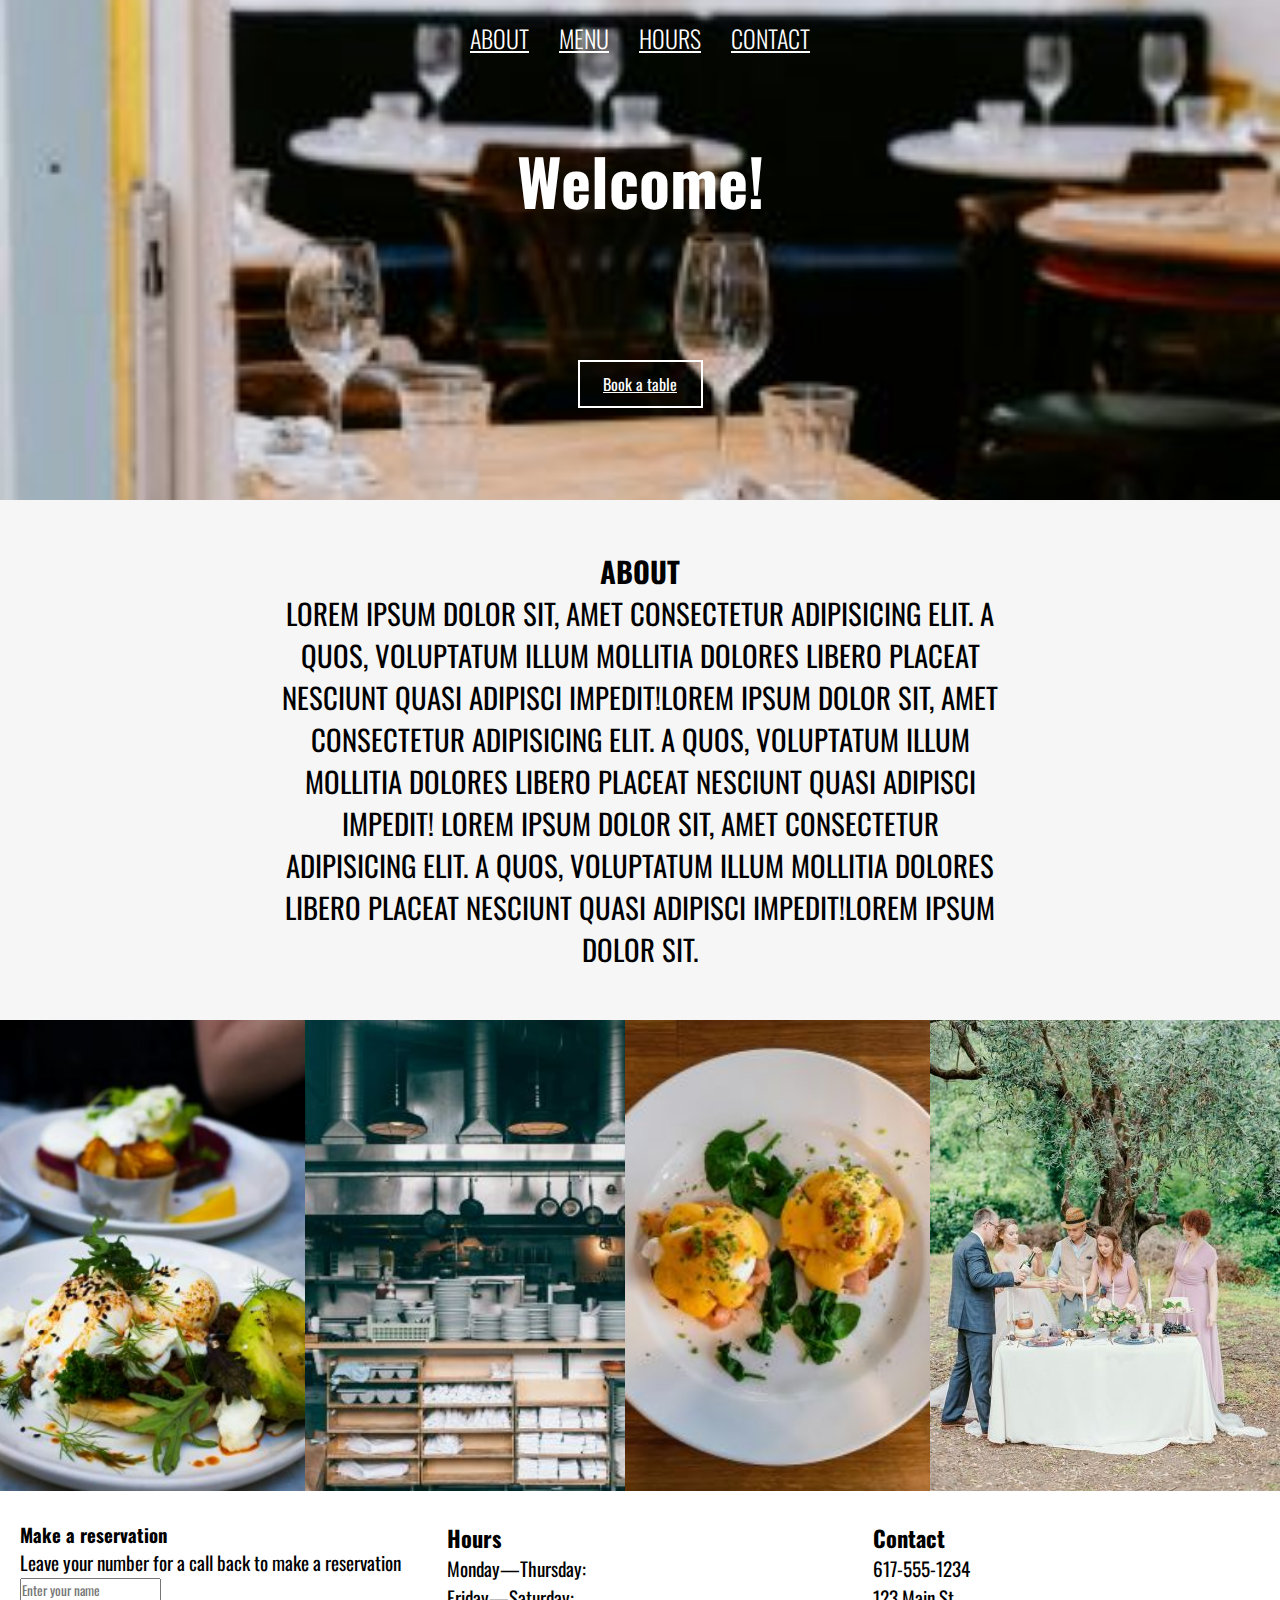
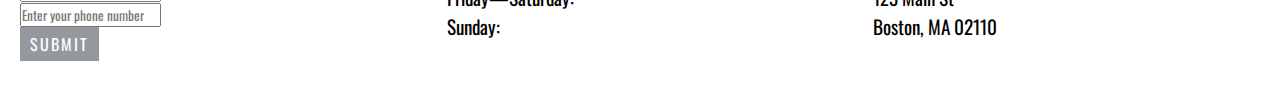
<file: index.html>
<!DOCTYPE html>
<html lang="en">
  <head>
    <!-- Required meta tags -->
    <meta charset="UTF-8">
    <meta name="viewport" content="width=device-width, initial-scale=1.0">
    <title>Restaurant Website</title>
    <link rel="stylesheet" href="../css/main.css">
    <link rel="stylesheet" href="../css/normalize.css">
    <link rel="preconnect" href="https://fonts.googleapis.com">
    <link rel="preconnect" href="https://fonts.gstatic.com" crossorigin>
    <link href="https://fonts.googleapis.com/css2?family=Oswald:wght@200..700&display=swap" rel="stylesheet">

  </head>

<body>
  <nav>
    <ul class="nav-flex-row">
      <li class="nav-item">
        <a href="#about">About</a>
      </li>
      <li class="nav-item">
        <a href="menu.html">Menu</a>
      </li>
      <li class="nav-item">
        <a href="#hours">Hours</a>
      </li>
      <li class="nav-item">
        <a href="#contact">Contact</a>
      </li>
    </ul>
  </nav>

  <section id="section-intro">
    <header>
      <h1>Welcome!</h1>
    </header>
    <div class="link-to-book-wrapper">
      <a class="link-to-book" href="#reservations">Book a table</a>
    </div>
  </section>

  <section id="about">
    <article>
      <h3>
          About
      </h3>
      <p>
        Lorem ipsum dolor sit, amet consectetur adipisicing elit. 
        A quos, voluptatum illum mollitia dolores libero placeat 
        nesciunt quasi adipisci impedit!Lorem ipsum dolor sit, 
        amet consectetur adipisicing elit. 
        A quos, voluptatum illum mollitia dolores libero placeat 
        nesciunt quasi adipisci impedit!
        Lorem ipsum dolor sit, amet consectetur adipisicing elit. 
        A quos, voluptatum illum mollitia dolores libero placeat 
        nesciunt quasi adipisci impedit!Lorem ipsum dolor sit.
      </p>
    </article>
  </section>

  <div class="restaurant-photos">
      <img src="../img/burrata.jpg" alt="burrata" class="photo">
      <img src="../img/kitchen.jpg" alt="restaurant kitchen" class="photo">
      <img src="../img/eggs-benedict.jpg" alt="eggs benedict" class="photo">
      <img src="../img/outdoor-event.jpg" alt="outdoor event">
      
  </div>

  <div class="container">
    <div class="row-flex">
      <div id="reservations">
        <h3>
          Make a reservation
        </h3>
      <form class="media-centered">
          <div class="form-group">
            <p>
              Leave your number for a call back to make a reservation
            </p>
            <input type="name" class="form-control" id="exampleInputName1" aria-describedby="nameHelp" placeholder="Enter your name">
          </div>
          <div class="form-group">
            <input type="number" class="form-control" id="exampleInputphoneNumber1" placeholder="Enter your phone number">
          </div>
          <button type="submit" class="btn btn-primary">Submit</button>
      </form>
      </div>
      <div id="hours">
        <h3>
          Hours
        </h3>
        <p>
         <span>Monday—Thursday: </span> 
         <span>Friday—Saturday: </span>
         <span>Sunday: </span>
        </p>
      </div>
      <div id="contact">
        <h3>
          Contact
        </h3>
        <p>
          <span>617-555-1234</span>
          <span>123 Main St</span>
          <span>Boston, MA 02110</span>
        </p>
      </div>
    </div>
    </div> 
 
  </body>
  
</html>
</file>
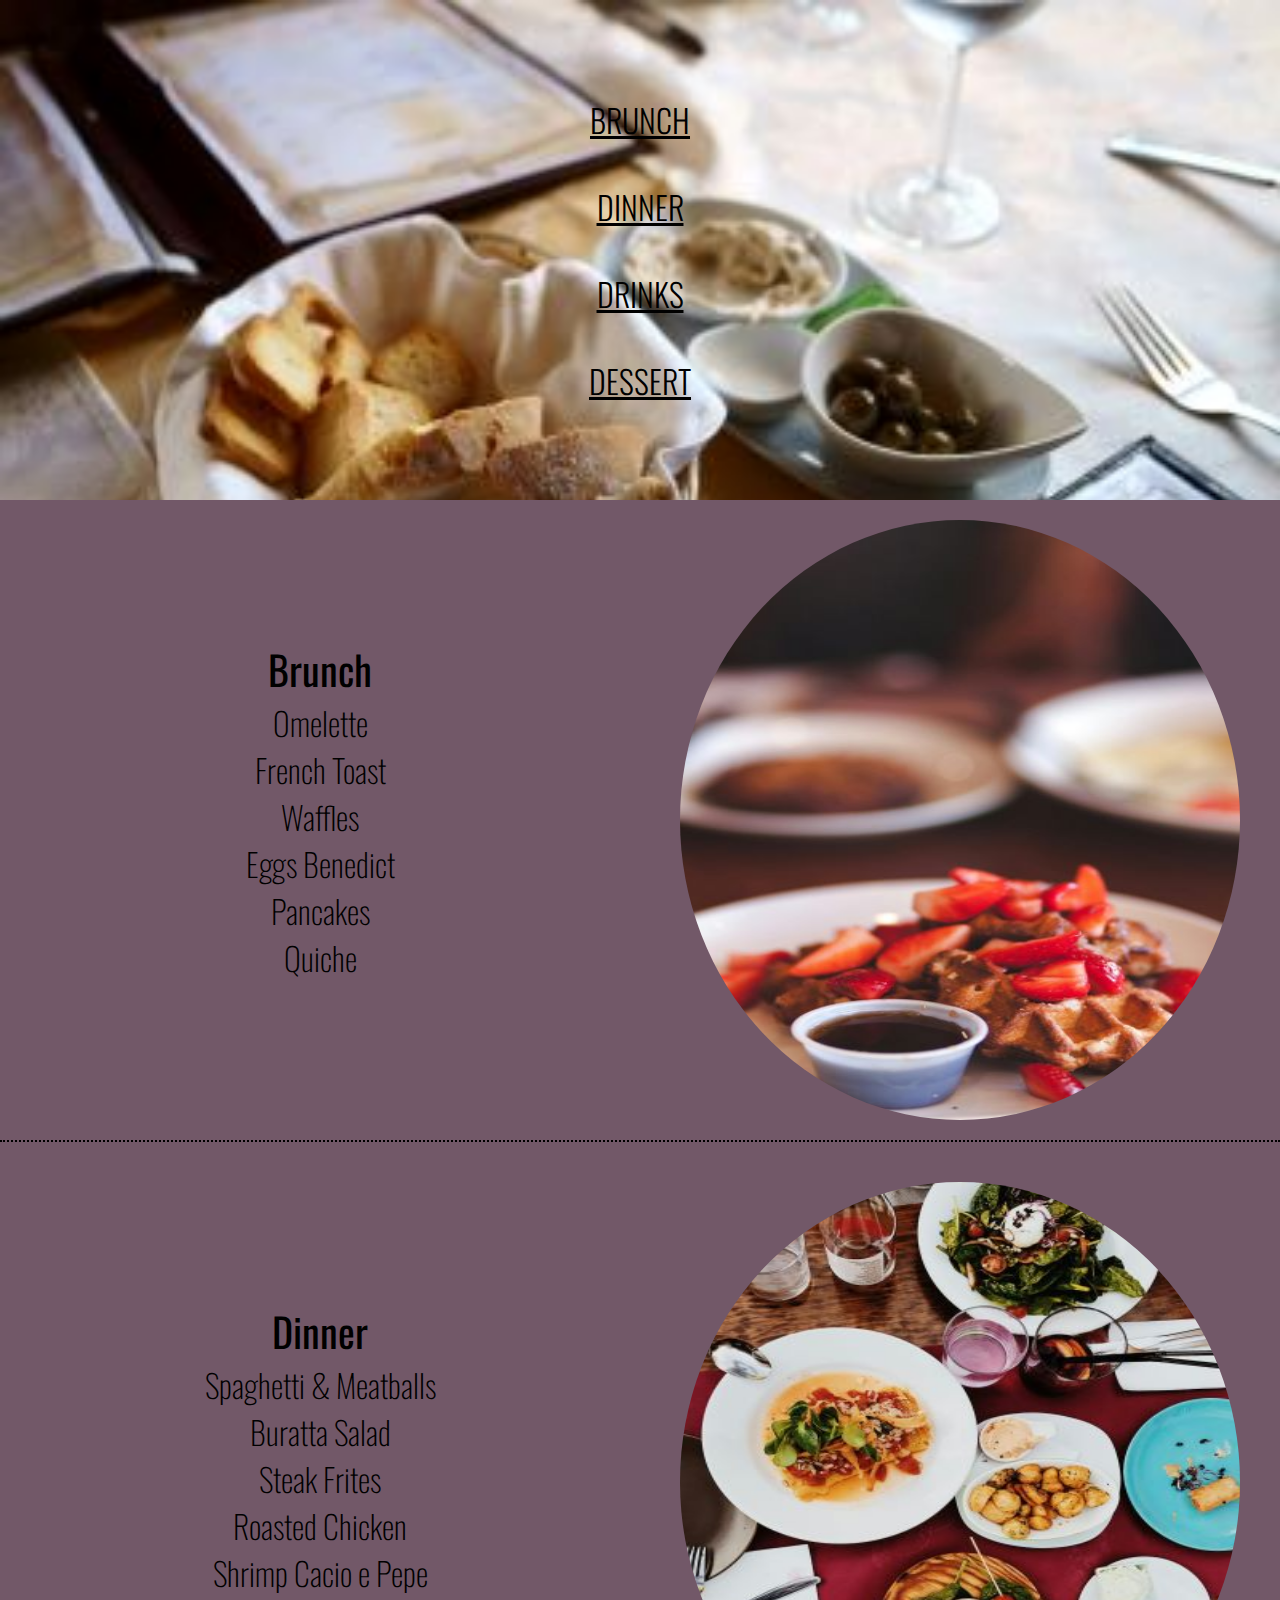
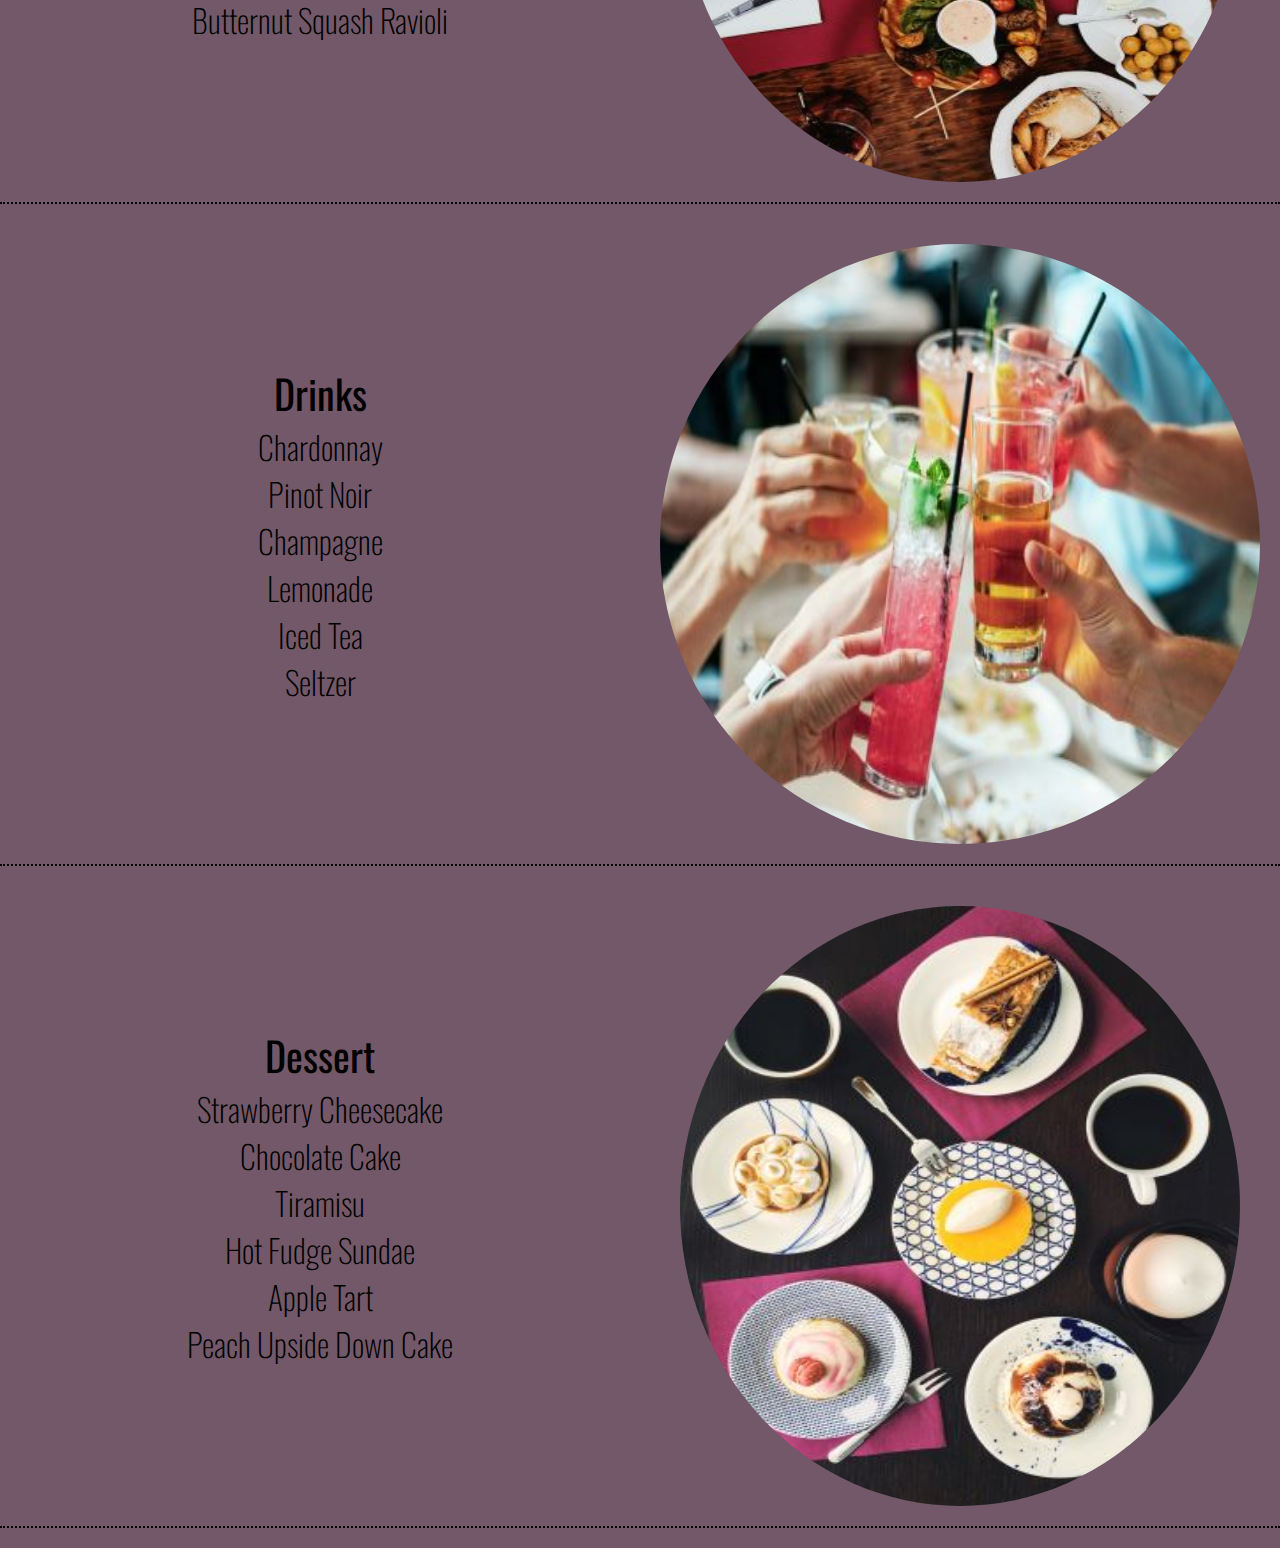
<file: menu.html>
<!DOCTYPE html>
<html lang="en">
  <head>
    <!-- Required meta tags -->
    <meta charset="UTF-8">
    <meta name="viewport" content="width=device-width, initial-scale=1.0">
    <title>Menu</title>
    <link rel="stylesheet" href="../css/main.css">
    <link rel="stylesheet" href="../css/normalize.css">
    <link rel="preconnect" href="https://fonts.googleapis.com">
    <link rel="preconnect" href="https://fonts.gstatic.com" crossorigin>
    <link href="https://fonts.googleapis.com/css2?family=Oswald:wght@200..700&display=swap" rel="stylesheet">

  </head>

  <body>
    <nav>
      <ul class="menu-nav">
        <li class="menu-category">
          <a href="#brunch">Brunch</a>
        </li>
        <li class="menu-category">
          <a href="#dinner">Dinner</a>
        </li>
        <li class="menu-category">
          <a href="#drinks">Drinks</a>
        </li>
        <li class="menu-category">
          <a href="#dessert">Dessert</a>
        </li>
      </ul>
    </nav>
  
    <div id="menu">
      <div class="menu-item-container">
          <div class="menu-text-box">
              <h1>Brunch</h1>
              <ul id="brunch">
                  <li class="menu-item">Omelette</li>
                  <li class="menu-item">French Toast</li>
                  <li class="menu-item">Waffles</li>
                  <li class="menu-item">Eggs Benedict</li>
                  <li class="menu-item">Pancakes</li>
                  <li class="menu-item">Quiche</li>
              </ul>
          </div>
          <div class="menu-pic-box">
          <img src="img/brunch.jpg" alt="Brunch Image">
          </div>
      </div>

      <div class="menu-item-container">
        <div class="menu-text-box">
            <h1>Dinner</h1>
            <ul id="dinner">
                <li class="menu-item">Spaghetti & Meatballs</li>
                <li class="menu-item">Buratta Salad</li>
                <li class="menu-item">Steak Frites</li>
                <li class="menu-item">Roasted Chicken</li>
                <li class="menu-item">Shrimp Cacio e Pepe</li>
                <li class="menu-item">Butternut Squash Ravioli</li>
            </ul>
        </div>
        <div class="menu-pic-box">
        <img src="img/dinner.jpg" alt="Dinner Image">
        </div>
    </div>

      <div class="menu-item-container">
        <div class="menu-text-box">
            <h1>Drinks</h1>
            <ul id="drinks">
                <li class="menu-item">Chardonnay</li>
                <li class="menu-item">Pinot Noir</li>
                <li class="menu-item">Champagne</li>
                <li class="menu-item">Lemonade</li>
                <li class="menu-item">Iced Tea</li>
                <li class="menu-item">Seltzer</li>
            </ul>
        </div>
        <div class="menu-pic-box">
        <img src="img/drinks.jpg" alt="Drinks Image">
        </div>
    </div>

    <div class="menu-item-container">
      <div class="menu-text-box">
          <h1>Dessert</h1>
          <ul id="dessert">
              <li class="menu-item">Strawberry Cheesecake</li>
              <li class="menu-item">Chocolate Cake</li>
              <li class="menu-item">Tiramisu</li>
              <li class="menu-item">Hot Fudge Sundae</li>
              <li class="menu-item">Apple Tart</li>
              <li class="menu-item">Peach Upside Down Cake</li>
          </ul>
      </div>
      <div class="menu-pic-box">
      <img src="img/dessert.jpg" alt="Dessert Image">
      </div>
  </div>
</div>
    

</body>
</html>
</file>
<file: css/main.css>
/* font-family: Oswald; */
* {
    font-family: Oswald;
    margin: 0;
    padding: 0;
    box-sizing: border-box;
}

.nav-flex-row {
    display: flex;
    flex-direction: row;
    justify-content: center;
    position: absolute;
    z-index: 100;
    left: 0;
    width: 100%;
    padding: 0;
}

.nav-flex-row li, .menu-category {
    text-decoration: none;
    list-style-type: none;
    padding: 20px 15px;
}

.nav-flex-row li a  {
    color: white;
    font-size: 1.5em;
    text-transform: uppercase;
    font-weight: 300;
}

.menu-nav {
    display: flex;
    flex-direction: column;
    text-align: center;
    justify-content: center;
    left: 0;
    padding: 0;
    background-image: url('../img/bread.jpg');
    background-size: cover;
    background-repeat: no-repeat;
    width: 100%;
    height: 500px;
}

.menu-nav li a {
    color: black;
    font-size: 2em;
    text-transform: uppercase;
    font-weight: 300;
}

#menu {
    display: flex;
    flex-wrap: wrap;
    flex-direction: column;
    background-color: rgb(114, 88, 104);
}

.menu-item-container {
    display: flex;
    align-items: flex-start;
    margin-bottom: 20px;
    border-bottom: 2px dotted black;
}

.menu-text-box,
.menu-pic-box {
    flex: 0 0 50%; 
    min-width: 250px; 
}

.menu-text-box {
    flex: 0 0 50%;
    padding: 10px; 
    text-align: center;
    display: flex;
    flex-direction: column;
    justify-content: center;
    margin: auto;
}

.menu-pic-box {
    flex: 0 0 50%; 
    max-width: 600px;
    height: 600px;
    margin: 20px;
    overflow: hidden; 
    display: flex; 
    justify-content: center; 
    align-items: center;
}

.menu-pic-box img {
    width: 100%;
    height: 100%;
    border-radius: 50%;
  
    margin: 20px;
}

#menu h1 {
    font-size: 2.5em;
    font-weight: 400;
}

#menu ul {
    padding-bottom: 20px;
    list-style-type: none;
}

#menu li {
    font-size: 2em;
    font-weight: 200;
}

#section-intro {
    width: 100%;
    height: 500px;
    background-image: url('../img/dining-room.jpg');
    background-size: cover;
    background-position: center;
    background-repeat: no-repeat;
    display: flex;
    flex-direction: column;
    justify-content: center;
    align-items: center;
}

#section-intro h1 {
    text-align: center;
    color: #ffffff;
    font-size: 4em;
    font-weight: 700;
}

#section-intro header {
    display: flex;
    flex: 4;
    flex-direction: row;
    justify-content: center;
    align-items: center;
}

.link-to-book-wrapper {
    flex: 1;
    height: 75px;
    width: 125px;
    margin-bottom: 50px;
}

.link-to-book {
    color: white;
    display: flex;
    justify-content: center;
    border: 2px solid white;
    text-align: center;
    padding: 10px;
}

a.link-to-book:hover {
    background-color: #ffffff;
    color: #95999e;
    text-decoration: none;
}

#about {
    display: flex;
    align-items: center;
    background-color: #f3f3f3c0;
    padding: 50px 30px;
}

#about p,
#about h3 {
    text-align: center;
    width: 60%;
    margin: auto;
    font-size: 1.8em;
    text-transform: uppercase;
}

.restaurant-photos {
    display: flex;
    flex-wrap: nowrap;
    width: 100%;
    overflow: hidden;
}

.photo {
    flex: 1;
    max-width: 25%;
    height: auto;
    object-fit: cover;
}

.row-flex {
    display: flex;
    flex-direction: row;
}

#reservations {
    display: flex;
    flex-direction: column;
    flex: 1;
    margin: 30px 20px;
}

.btn.btn-primary {
    color: #ffffff;
    background-color: #95999e;
    text-transform: uppercase;
    font-size: 16px;
    padding: 5px 10px;
    letter-spacing: 2px;
    border: 0;
}

.btn.btn-primary:hover {
    background-color: #747474;
}
#hours,
#contact {
    flex: 1;
    margin: 30px 20px;
    font-size: 1.2em;
}

.form-group p {
    font-size: 1.2em;
}

#hours p span,
#contact p span {
    display: block;
}

@media (min-width:577px) and (max-width: 800px) {

    #section-intro {
        height: 500px;
    }

    #about p,
    #about h3 {
        font-size: 20px;
    }

    .row-flex {
        display: flex;
        flex-direction: column;
    }
}

@media screen and (max-width: 576px) {
    #section-intro {
        height: 300px;
    }

    #about {
        padding: 30px;
    }

    #section-intro h1 {
        font-size: 2em;
    }

    #about p,
    #about h3 {
        font-size: 15px;
    }

    .row-flex {
        display: flex;
        flex-direction: column;
    }

    .row-flex h3 {
        font-size: 25px;
        text-align: center;
    }

    .form-group p {
        font-size: 15px;
    }

    .hours p span,
    #contact p span {
        font-size: 15px;
        text-align: center;
    }

    .menu-item-container {
        flex-direction: column;
        margin-bottom: 10px;
    }

    .menu-text-box, 
    .menu-pic-box {
        flex: 0 0 100%;
    }


}
</file>
